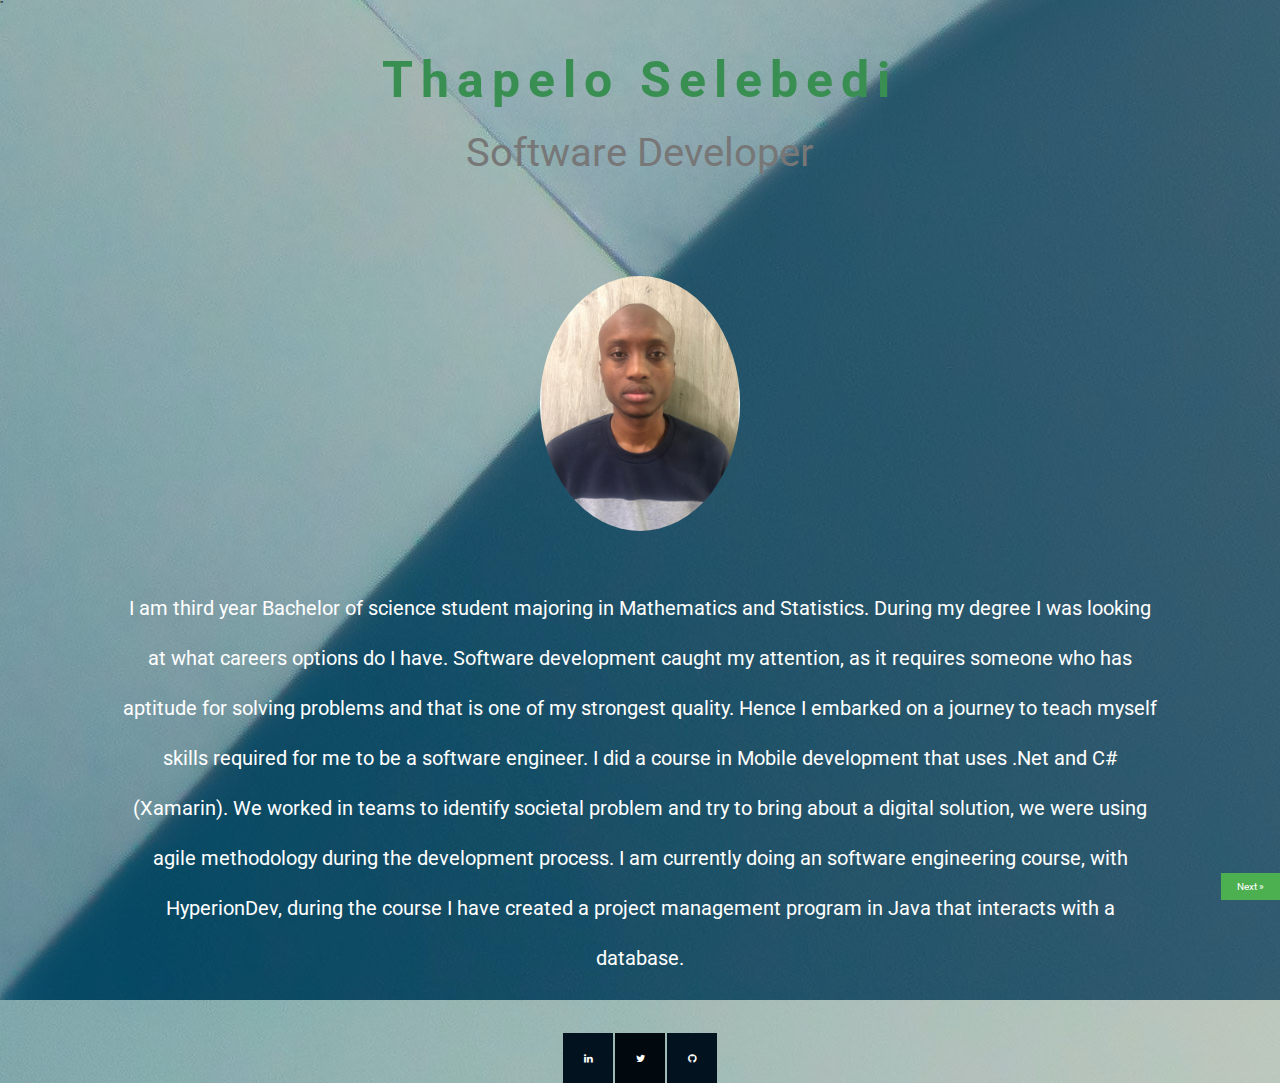
<file: index.html>
<!DOCTYPE html>
<html lang="en">
    <head>
        <meta charset="UTF - 8">
        <meta name = "viewport" content="width=advice-width, initial-scale=1.0">"
        <link rel="stylesheet" href="./styles.css">
        <link rel="stylesheet" href="https://cdnjs.cloudflare.com/ajax/libs/font-awesome/4.7.0/css/font-awesome.min.css">
        <title>
            About Me Pgae
        </title>
    </head>
    <body>
        <div class="container">
            <h1>
                Thapelo Selebedi
            </h1>
            <h2>
                Software Developer
            </h2>
            <div class="image">
                <img src="Thapelo.png" alt="Photograph Of Me">
            </div>
            <p>
                I am third year Bachelor of science student majoring in Mathematics and Statistics. During my degree I was looking at what 
            careers options do I have. Software development caught my attention, as it requires someone who has aptitude for solving problems
            and that is one of my strongest quality. Hence I embarked on a journey to teach myself skills required for me to be a software engineer.
            I did a course in Mobile development that uses .Net and C# (Xamarin). We worked in teams to identify societal problem and try to bring about
            a digital solution, we were using agile methodology during the development process. I am currently doing an software engineering course, with 
            HyperionDev, during the course I have created a project management program in Java that interacts with a database.
            </p>
           <!--<a href="#" class="btn"> Get in touch</a>--> 
           <!-- Adding font awesome icons-->
           <a href="https://www.linkedin.com/in/thapelo-saalih-selebedi-a328bb69/" class="fa fa-linkedin"></a>
           <a href="https://twitter.com/Mujahid62217274" class="fa fa-twitter"></a>
           <a href="https://github.com/Yizo-Yizo" class="fa fa-github"></a>

           
        </div>
        <!-- adding next & previous buttons-->
        <a href="page2.html" class="next">Next &raquo;</a>
    </body>
</html>
</file>
<file: styles.css>
@import url('https://fonts.googleapis.com/css2?family=Roboto:wght@400;700&display=swap');

* {
    margin: 0;
    padding: 0;
    box-sizing: border-box;
}

html {
    font-size: 10px;
}

body {
    background: url("background.jpg");
    background-position: 0 1000px;
    font-family: 'Roboto', sans-serif;
}

.container {
    max-width: 1100px;
    margin: auto;
    padding: 0 3rem;
    margin-top: 4rem;
    text-align: center;
}

h1{
    color: #398f51;
    font-size: 5rem;
    font-weight: 700;
    letter-spacing: 8px;
    margin-bottom: 2rem;
}

h2{
    color: #777;
    font-size: 4rem;
    font-weight: 400;
}

.image{
    margin-top: 10rem;
    margin-bottom: 5rem;
}

p{
    font-size: 2rem;
    color: #fff;
    line-height: 5rem;
    margin-bottom: 5rem;
    
}
li{
    font-size: 2rem;
}

/*.btn{
    display: inline-block;
    padding: 2.7rem 7.5rem;
    background: #f6f6f6;
    font-size: 2rem;
    text-decoration: none;
    color: #398f51;
    border-radius: 10px;
    transition: background 0.5s;
}

.btn:hover{
    background: #dadada;
}*/
img {
    border-radius: 50%;
    width: 200px;
  }

/*Style font awesome icons*/
.fa {
    padding: 20px;
    font-size: 60px;
    width: 50px;
    text-align: center;
    text-decoration: none;
  }

/* Adding a hover effect*/
.fa:hover{
    opacity: 0.7
}


.fa-twitter {  
    background: #01090f;  
    color: white;
  }

  
.fa-github {  
    background: #02121f;  
    color: white;
  }

   
.fa-linkedin {  
    background: #02121f;  
    color: white;
  }

/* Styling the next button*/
a {
    text-decoration: none;
    display: inline-block;
    padding: 8px 16px;
  }
  
  a:hover {
    background-color: #ddd;
    color: black;
  }
  
  .next {
    background-color: #4CAF50;
    color: white;
    position: fixed;
    right: 0;
    bottom: 0;
  }
</file>
